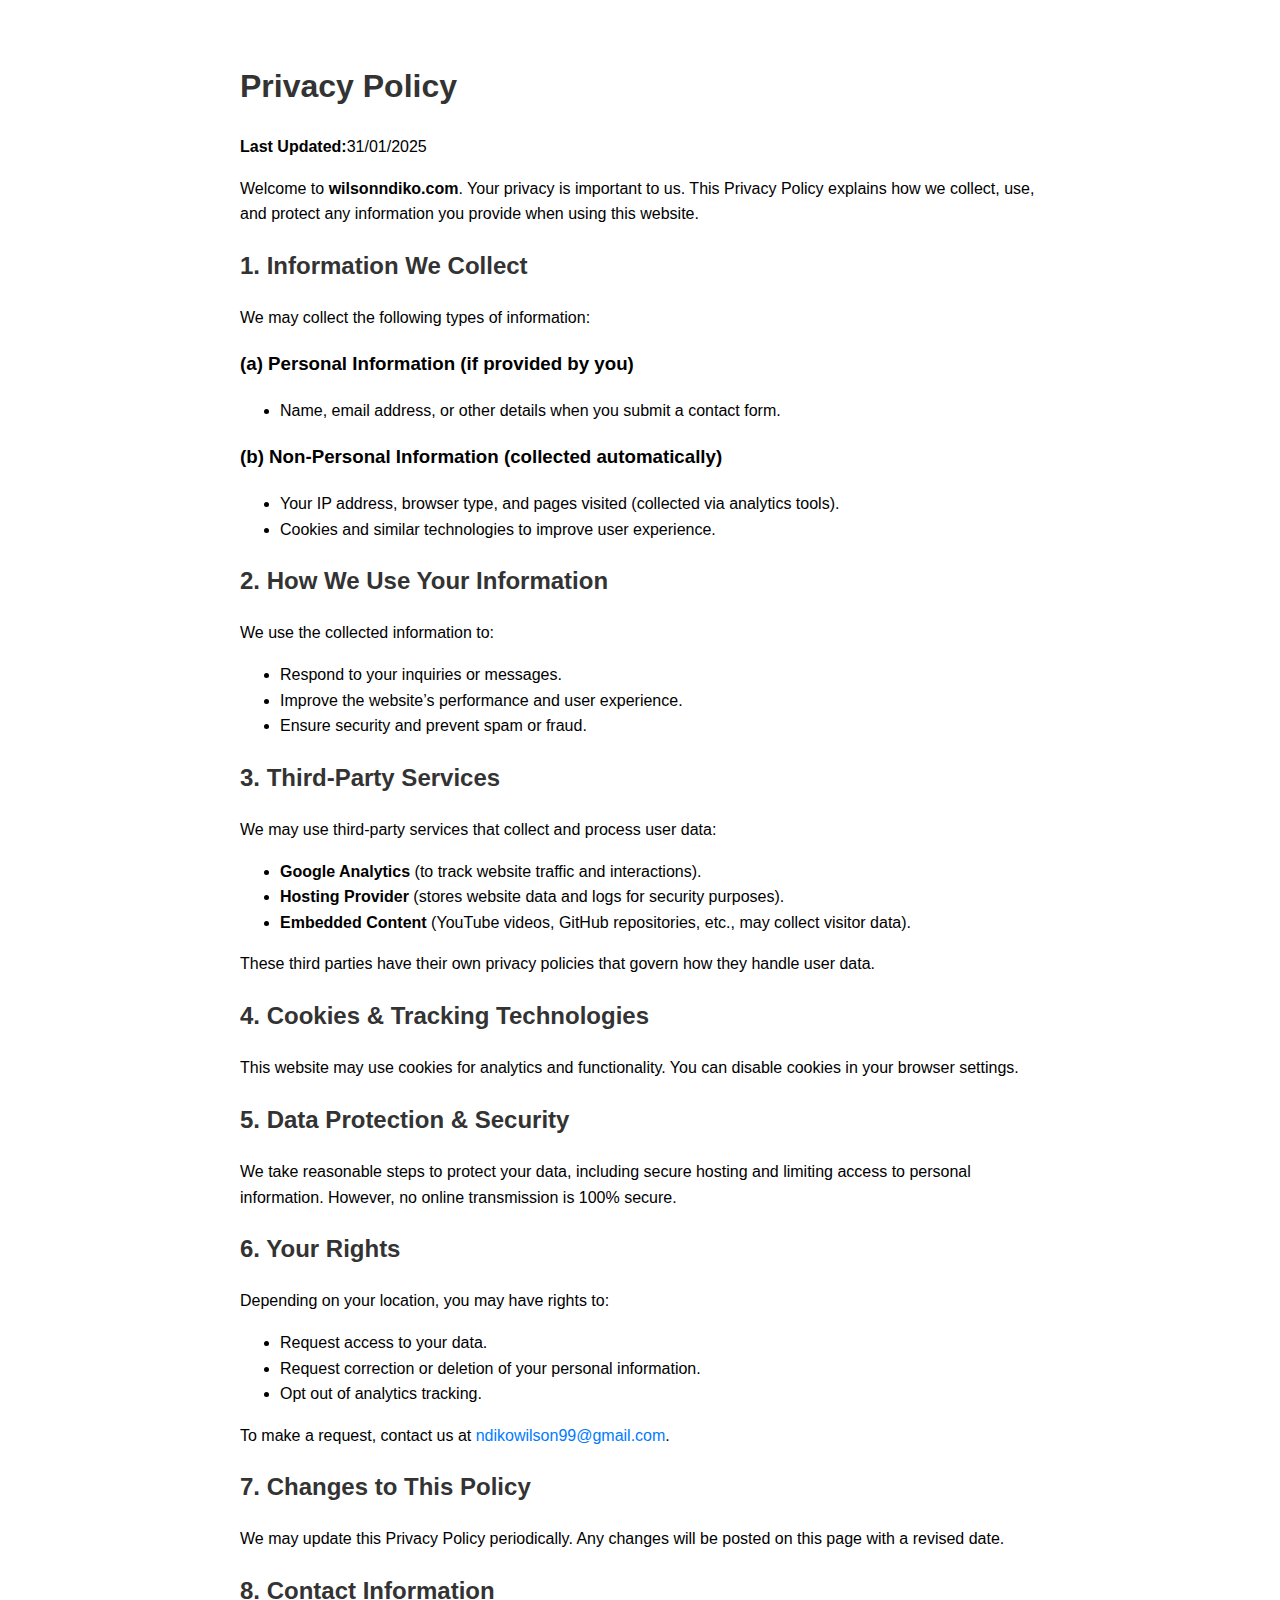
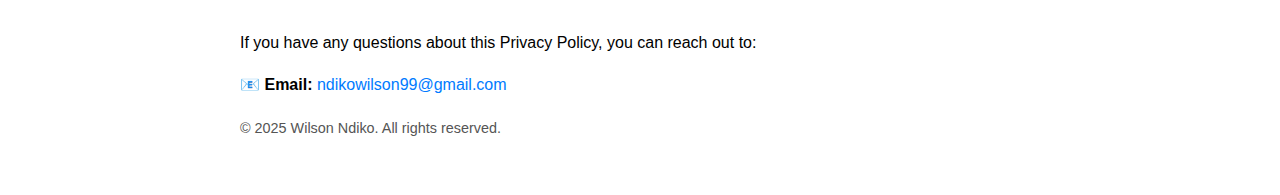
<file: privacypolicy.html>
<!DOCTYPE html>
<html lang="en">
<head>
    <meta charset="UTF-8">
    <meta name="viewport" content="width=device-width, initial-scale=1.0">
    <title>Privacy Policy</title>
    <style>
        body {
            font-family: Arial, sans-serif;
            line-height: 1.6;
            max-width: 800px;
            margin: 20px auto;
            padding: 20px;
        }
        h1, h2 {
            color: #333;
        }
        a {
            color: #007bff;
            text-decoration: none;
        }
        a:hover {
            text-decoration: underline;
        }
        footer {
            margin-top: 20px;
            font-size: 0.9em;
            color: #555;
        }
    </style>
</head>
<body>

    <h1>Privacy Policy</h1>
    <p><strong>Last Updated:</strong>31/01/2025</p>

    <p>Welcome to <strong>wilsonndiko.com</strong>. Your privacy is important to us. This Privacy Policy explains how we collect, use, and protect any information you provide when using this website.</p>

    <h2>1. Information We Collect</h2>
    <p>We may collect the following types of information:</p>

    <h3>(a) Personal Information (if provided by you)</h3>
    <ul>
        <li>Name, email address, or other details when you submit a contact form.</li>
    </ul>

    <h3>(b) Non-Personal Information (collected automatically)</h3>
    <ul>
        <li>Your IP address, browser type, and pages visited (collected via analytics tools).</li>
        <li>Cookies and similar technologies to improve user experience.</li>
    </ul>

    <h2>2. How We Use Your Information</h2>
    <p>We use the collected information to:</p>
    <ul>
        <li>Respond to your inquiries or messages.</li>
        <li>Improve the website’s performance and user experience.</li>
        <li>Ensure security and prevent spam or fraud.</li>
    </ul>

    <h2>3. Third-Party Services</h2>
    <p>We may use third-party services that collect and process user data:</p>
    <ul>
        <li><strong>Google Analytics</strong> (to track website traffic and interactions).</li>
        <li><strong>Hosting Provider</strong> (stores website data and logs for security purposes).</li>
        <li><strong>Embedded Content</strong> (YouTube videos, GitHub repositories, etc., may collect visitor data).</li>
    </ul>
    <p>These third parties have their own privacy policies that govern how they handle user data.</p>

    <h2>4. Cookies & Tracking Technologies</h2>
    <p>This website may use cookies for analytics and functionality. You can disable cookies in your browser settings.</p>

    <h2>5. Data Protection & Security</h2>
    <p>We take reasonable steps to protect your data, including secure hosting and limiting access to personal information. However, no online transmission is 100% secure.</p>

    <h2>6. Your Rights</h2>
    <p>Depending on your location, you may have rights to:</p>
    <ul>
        <li>Request access to your data.</li>
        <li>Request correction or deletion of your personal information.</li>
        <li>Opt out of analytics tracking.</li>
    </ul>
    <p>To make a request, contact us at <a href="https://mail.google.com/mail/?view=cm&fs=1&to=ndikowilson99@gmail.com">ndikowilson99@gmail.com</a>.</p>

    <h2>7. Changes to This Policy</h2>
    <p>We may update this Privacy Policy periodically. Any changes will be posted on this page with a revised date.</p>

    <h2>8. Contact Information</h2>
    <p>If you have any questions about this Privacy Policy, you can reach out to:</p>
    <p>📧 <strong>Email:</strong> <a href="https://mail.google.com/mail/?view=cm&fs=1&to=ndikowilson99@gmail.com">ndikowilson99@gmail.com</a></p>

    <footer>
        <p>&copy; 2025 Wilson Ndiko. All rights reserved.</p>
    </footer>
    
</body>
</html>
</file>
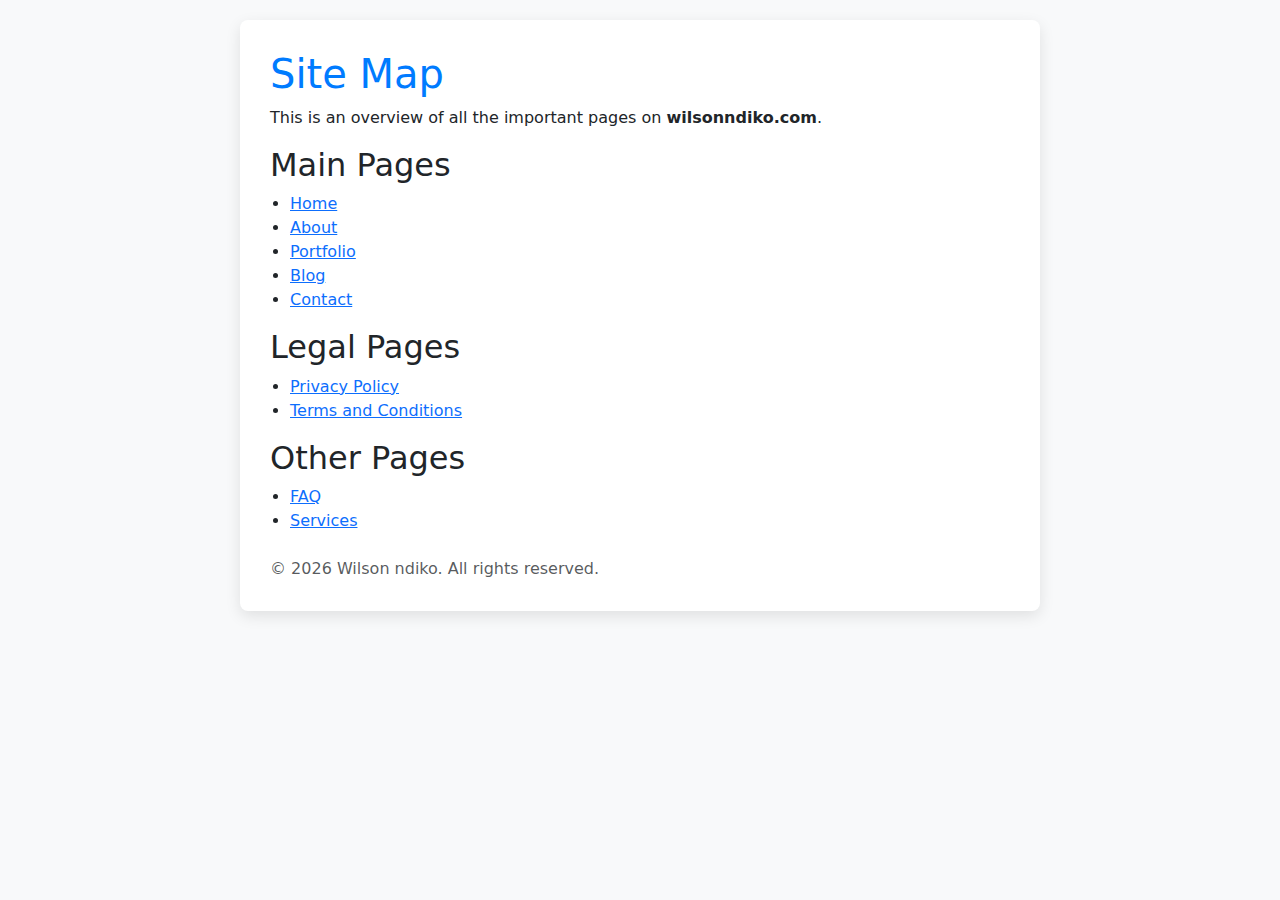
<file: sitemap.html>
<!DOCTYPE html>
<html lang="en">
<head>
    <meta charset="UTF-8">
    <meta name="viewport" content="width=device-width, initial-scale=1.0">
    <title>Site Map</title>
    <link href="https://cdn.jsdelivr.net/npm/bootstrap@5.3.0/dist/css/bootstrap.min.css" rel="stylesheet">
    <style>
        body {
            background-color: #f8f9fa;
        }
        .container {
            max-width: 800px;
            background: white;
            padding: 30px;
            margin: 20px auto;
            border-radius: 8px;
            box-shadow: 0 5px 15px rgba(0, 0, 0, 0.1);
        }
        h1 {
            color: #007bff;
        }
        ul {
            padding-left: 20px;
        }
    </style>
</head>
<body>

    <div class="container">
        <h1>Site Map</h1>
        <p>This is an overview of all the important pages on <strong>wilsonndiko.com</strong>.</p>

        <h2>Main Pages</h2>
        <ul>
            <li><a href="index.html">Home</a></li>
            <li><a href="about.html">About</a></li>
            <li><a href="portfolio.html">Portfolio</a></li>
            <li><a href="blog.html">Blog</a></li>
            <li><a href="contact.html">Contact</a></li>
        </ul>

        <h2>Legal Pages</h2>
        <ul>
            <li><a href="privacypolicy.html">Privacy Policy</a></li>
            <li><a href="terms-and-conditions.html">Terms and Conditions</a></li>
        </ul>

        <h2>Other Pages</h2>
        <ul>
            <li><a href="faq.html">FAQ</a></li>
            <li><a href="services.html">Services</a></li>
        </ul>

        <footer class="mt-4 text-muted">
            &copy; <script>document.write(new Date().getFullYear());</script> Wilson ndiko. All rights reserved.
        </footer>
    </div>

</body>
</html>
</file>
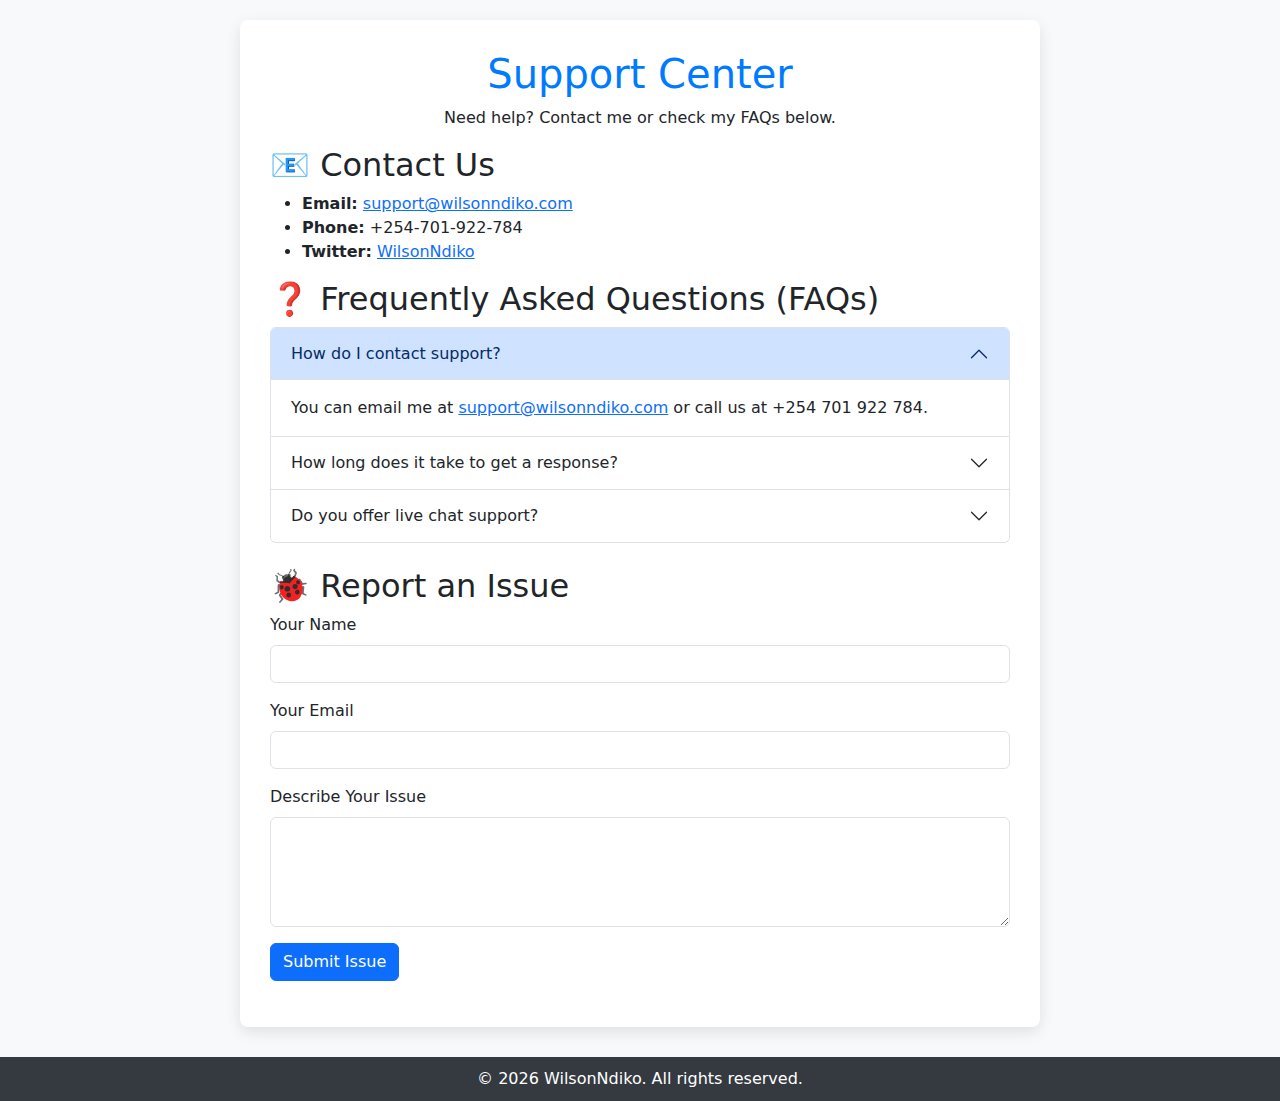
<file: support.html>
<!DOCTYPE html>
<html lang="en">
<head>
    <meta charset="UTF-8">
    <meta name="viewport" content="width=device-width, initial-scale=1.0">
    <title>Support wilsonndiko.com</title>
    <link href="https://cdn.jsdelivr.net/npm/bootstrap@5.3.0/dist/css/bootstrap.min.css" rel="stylesheet">
    <style>
        body {
            background-color: #f8f9fa;
        }
        .container {
            max-width: 800px;
            background: white;
            padding: 30px;
            margin-top: 20px;
            border-radius: 8px;
            box-shadow: 0 5px 15px rgba(0, 0, 0, 0.1);
        }
        h1 {
            color: #007bff;
        }
        footer {
            text-align: center;
            margin-top: 30px;
            padding: 10px;
            background: #343a40;
            color: white;
        }
    </style>
</head>
<body>

    <div class="container">
        <h1 class="text-center">Support Center</h1>
        <p class="text-center">Need help? Contact me or check my FAQs below.</p>

        <h2>📧 Contact Us</h2>
        <ul>
            <li><strong>Email:</strong> <a href="https://mail.google.com/mail/?view=cm&fs=1&to=ndikowilson99@gmail.com">support@wilsonndiko.com</a></li>
            <li><strong>Phone:</strong> +254-701-922-784</li>
            <li><strong>Twitter:</strong> <a href="https://twitter.com/wilson6nj100" target="_blank">WilsonNdiko</a></li>
        </ul>

        <h2>❓ Frequently Asked Questions (FAQs)</h2>
        <div class="accordion" id="faqAccordion">
            <div class="accordion-item">
                <h2 class="accordion-header">
                    <button class="accordion-button" type="button" data-bs-toggle="collapse" data-bs-target="#faq1">
                        How do I contact support?
                    </button>
                </h2>
                <div id="faq1" class="accordion-collapse collapse show" data-bs-parent="#faqAccordion">
                    <div class="accordion-body">
                        You can email me at <a href="https://mail.google.com/mail/?view=cm&fs=1&to=ndikowilson99@gmail.com">support@wilsonndiko.com</a> or call us at +254 701 922 784.
                    </div>
                </div>
            </div>
            <div class="accordion-item">
                <h2 class="accordion-header">
                    <button class="accordion-button collapsed" type="button" data-bs-toggle="collapse" data-bs-target="#faq2">
                        How long does it take to get a response?
                    </button>
                </h2>
                <div id="faq2" class="accordion-collapse collapse" data-bs-parent="#faqAccordion">
                    <div class="accordion-body">
                        we aim to respond within 24-48 hours.
                    </div>
                </div>
            </div>
            <div class="accordion-item">
                <h2 class="accordion-header">
                    <button class="accordion-button collapsed" type="button" data-bs-toggle="collapse" data-bs-target="#faq3">
                        Do you offer live chat support?
                    </button>
                </h2>
                <div id="faq3" class="accordion-collapse collapse" data-bs-parent="#faqAccordion">
                    <div class="accordion-body">
                        Not at the moment, but you can contact us via email or phone.
                    </div>
                </div>
            </div>
        </div>

        <h2 class="mt-4">🐞 Report an Issue</h2>
        <form id="supportForm">
            <div class="mb-3">
                <label for="name" class="form-label">Your Name</label>
                <input type="text" class="form-control" id="name" name="name" required>
            </div>
            <div class="mb-3">
                <label for="email" class="form-label">Your Email</label>
                <input type="email" class="form-control" id="email" name="email" required>
            </div>
            <div class="mb-3">
                <label for="issue" class="form-label">Describe Your Issue</label>
                <textarea class="form-control" id="issue" name="issue" rows="4" required></textarea>
            </div>
            <button type="submit" class="btn btn-primary">Submit Issue</button>
            <p id="responseMessage" class="mt-2"></p>
        </form>
        
        <script>
        document.getElementById("supportForm").addEventListener("submit", function(event) {
            event.preventDefault();
        
            let formData = new FormData(this);
        
            fetch("send_email.php", {
                method: "POST",
                body: formData
            })
            .then(response => response.text())
            .then(data => {
                let message = document.getElementById("responseMessage");
                if (data.trim() === "success") {
                    message.textContent = "✅ Your issue has been submitted. We'll get back to you soon!";
                    message.style.color = "green";
                } else {
                    message.textContent = "❌ There was an error submitting your issue. Please try again.";
                    message.style.color = "red";
                }
            })
            .catch(error => console.error("Error:", error));
        });
        </script>
        

    </div>

    <footer>
        &copy; <script>document.write(new Date().getFullYear());</script> WilsonNdiko. All rights reserved.
    </footer>

    <script src="https://cdn.jsdelivr.net/npm/bootstrap@5.3.0/dist/js/bootstrap.bundle.min.js"></script>
</body>
</html>
</file>
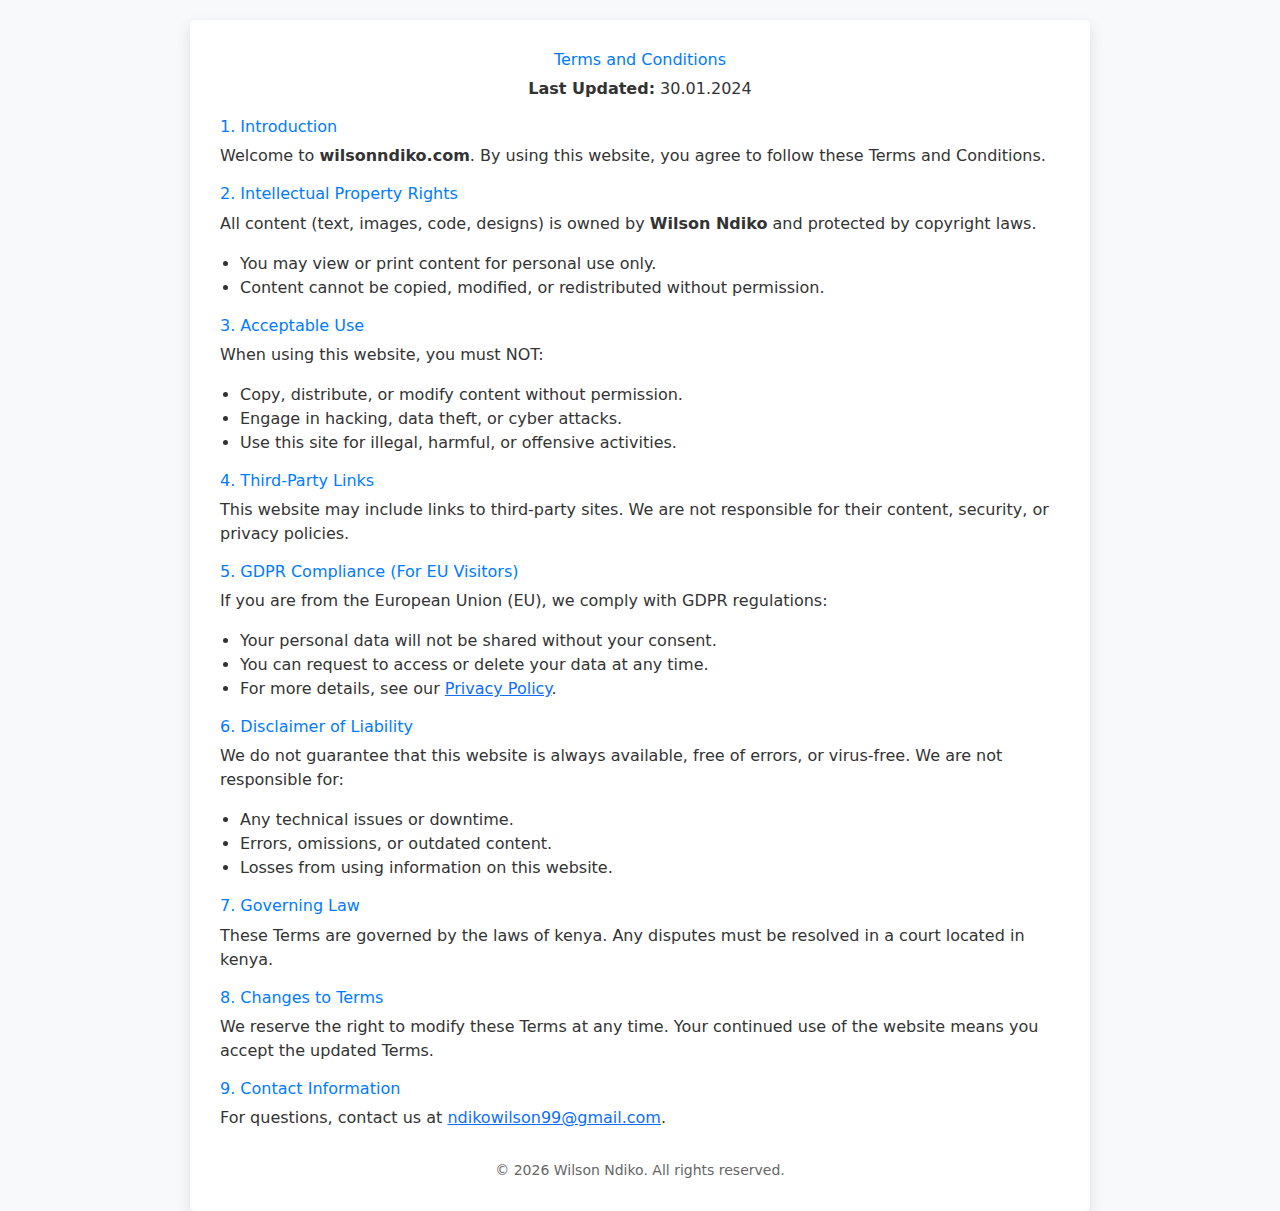
<file: terms-and-conditions.html>
<!DOCTYPE html>
<html lang="en">
<head>
    <meta charset="UTF-8">
    <meta name="viewport" content="width=device-width, initial-scale=1.0">
    <title>Terms and Conditions</title>
    <!-- Bootstrap CSS -->
    <link href="https://cdn.jsdelivr.net/npm/bootstrap@5.3.0/dist/css/bootstrap.min.css" rel="stylesheet">
    <style>
        body {
            background-color: #f8f9fa;
            color: #333;
        }
        .container {
            max-width: 900px;
            background: white;
            padding: 30px;
            border-radius: 5px;
            box-shadow: 0 5px 15px rgba(0, 0, 0, 0.1);
            margin-top: 20px;
        }
        h1, h2 {
            color: #007bff;
            font-size: 1rem;
        }
        ul {
            padding-left: 20px;
        }
        footer {
            margin-top: 30px;
            text-align: center;
            font-size: 14px;
            color: #666;
        }
    </style>
</head>
<body>

    <div class="container">
        <h1 class="text-center">Terms and Conditions</h1>
        <p class="text-center"><strong>Last Updated:</strong> 30.01.2024</p>

        <h2>1. Introduction</h2>
        <p>Welcome to <strong>wilsonndiko.com</strong>. By using this website, you agree to follow these Terms and Conditions.</p>

        <h2>2. Intellectual Property Rights</h2>
        <p>All content (text, images, code, designs) is owned by <strong>Wilson Ndiko</strong> and protected by copyright laws.</p>
        <ul>
            <li>You may view or print content for personal use only.</li>
            <li>Content cannot be copied, modified, or redistributed without permission.</li>
        </ul>

        <h2>3. Acceptable Use</h2>
        <p>When using this website, you must NOT:</p>
        <ul>
            <li>Copy, distribute, or modify content without permission.</li>
            <li>Engage in hacking, data theft, or cyber attacks.</li>
            <li>Use this site for illegal, harmful, or offensive activities.</li>
        </ul>

        <h2>4. Third-Party Links</h2>
        <p>This website may include links to third-party sites. We are not responsible for their content, security, or privacy policies.</p>

        <h2>5. GDPR Compliance (For EU Visitors)</h2>
        <p>If you are from the European Union (EU), we comply with GDPR regulations:</p>
        <ul>
            <li>Your personal data will not be shared without your consent.</li>
            <li>You can request to access or delete your data at any time.</li>
            <li>For more details, see our <a href="privacypolicy.html">Privacy Policy</a>.</li>
        </ul>

        <h2>6. Disclaimer of Liability</h2>
        <p>We do not guarantee that this website is always available, free of errors, or virus-free. We are not responsible for:</p>
        <ul>
            <li>Any technical issues or downtime.</li>
            <li>Errors, omissions, or outdated content.</li>
            <li>Losses from using information on this website.</li>
        </ul>

        <h2>7. Governing Law</h2>
        <p>These Terms are governed by the laws of kenya. Any disputes must be resolved in a court located in kenya.</p>

        <h2>8. Changes to Terms</h2>
        <p>We reserve the right to modify these Terms at any time. Your continued use of the website means you accept the updated Terms.</p>

        <h2>9. Contact Information</h2>
        <p>For questions, contact us at <a href="https://mail.google.com/mail/?view=cm&fs=1&to=ndikowilson99@gmail.com">ndikowilson99@gmail.com</a>.</p>

        <footer>
            &copy; <script>document.write(new Date().getFullYear());</script> Wilson Ndiko. All rights reserved.
        </footer>
    </div>

    <!-- Bootstrap JS -->
    <script src="https://cdn.jsdelivr.net/npm/bootstrap@5.3.0/dist/js/bootstrap.bundle.min.js"></script>

</body>
</html>
</file>
